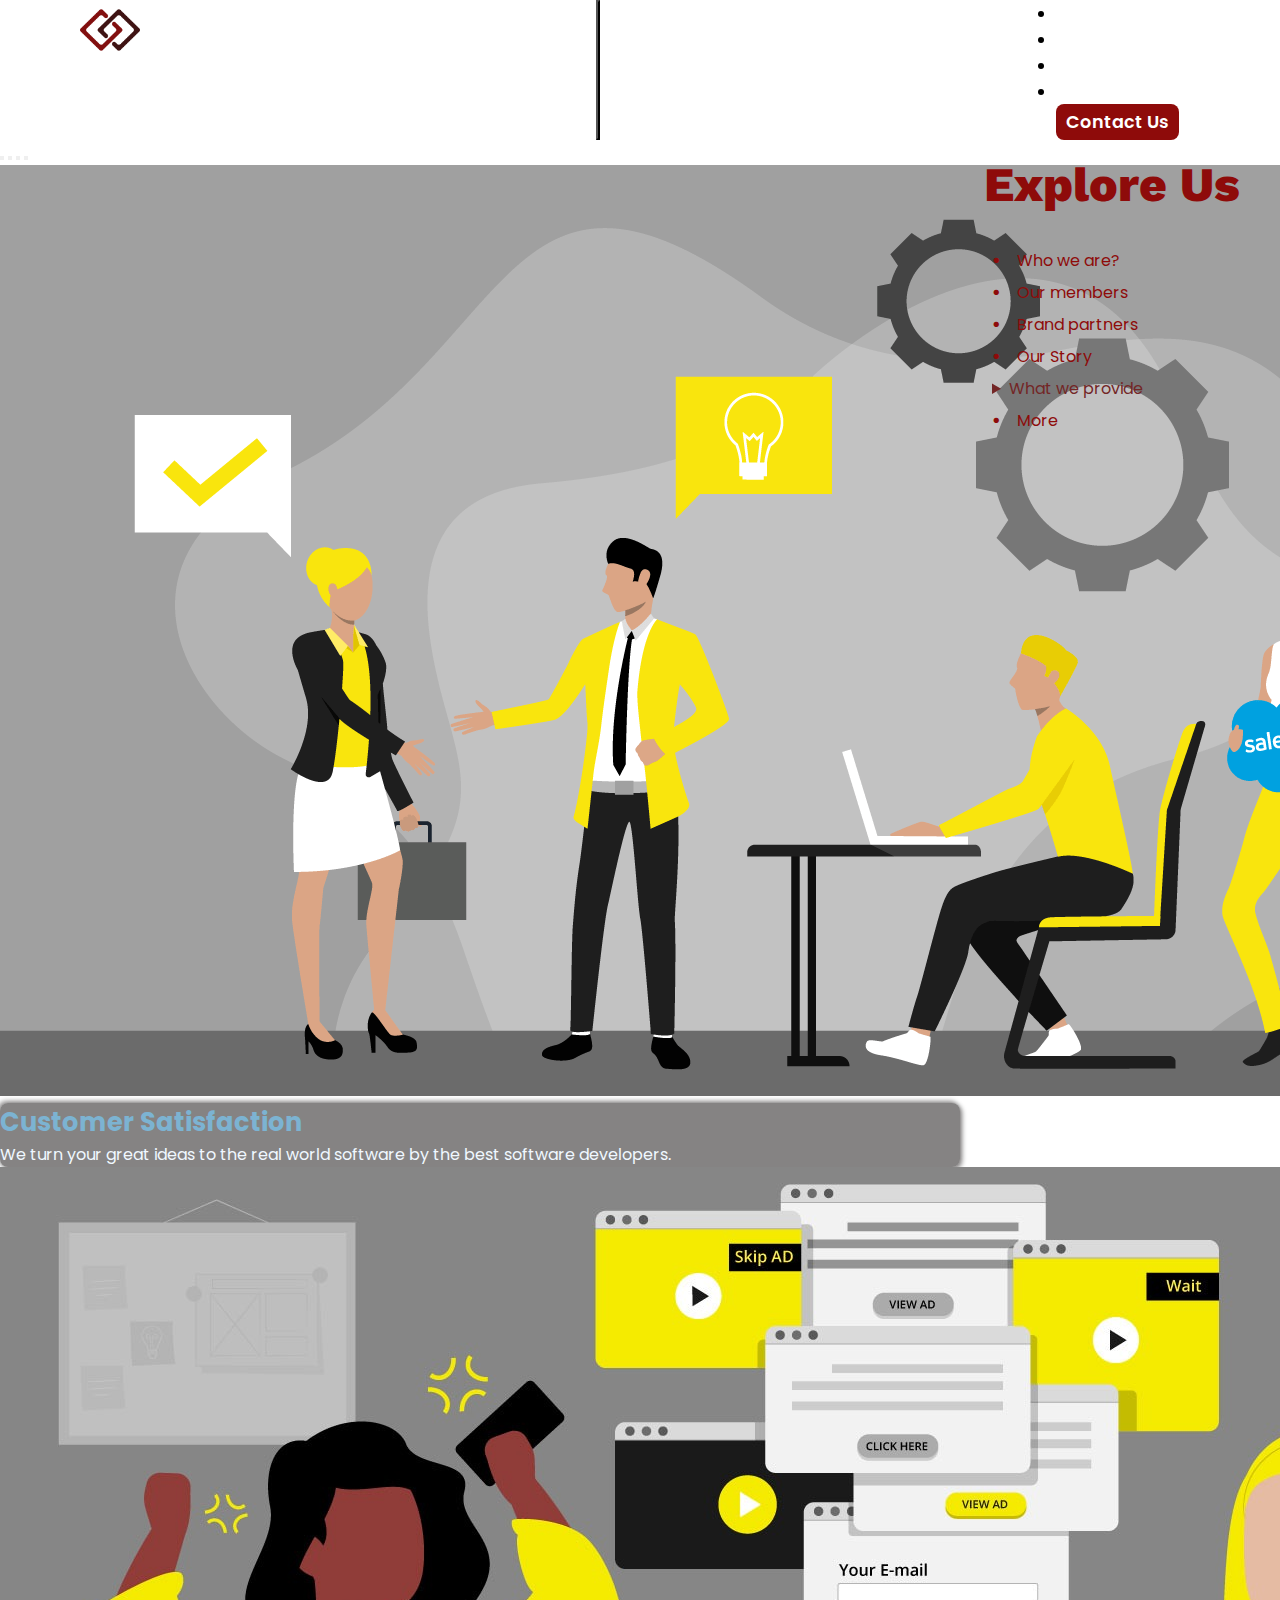
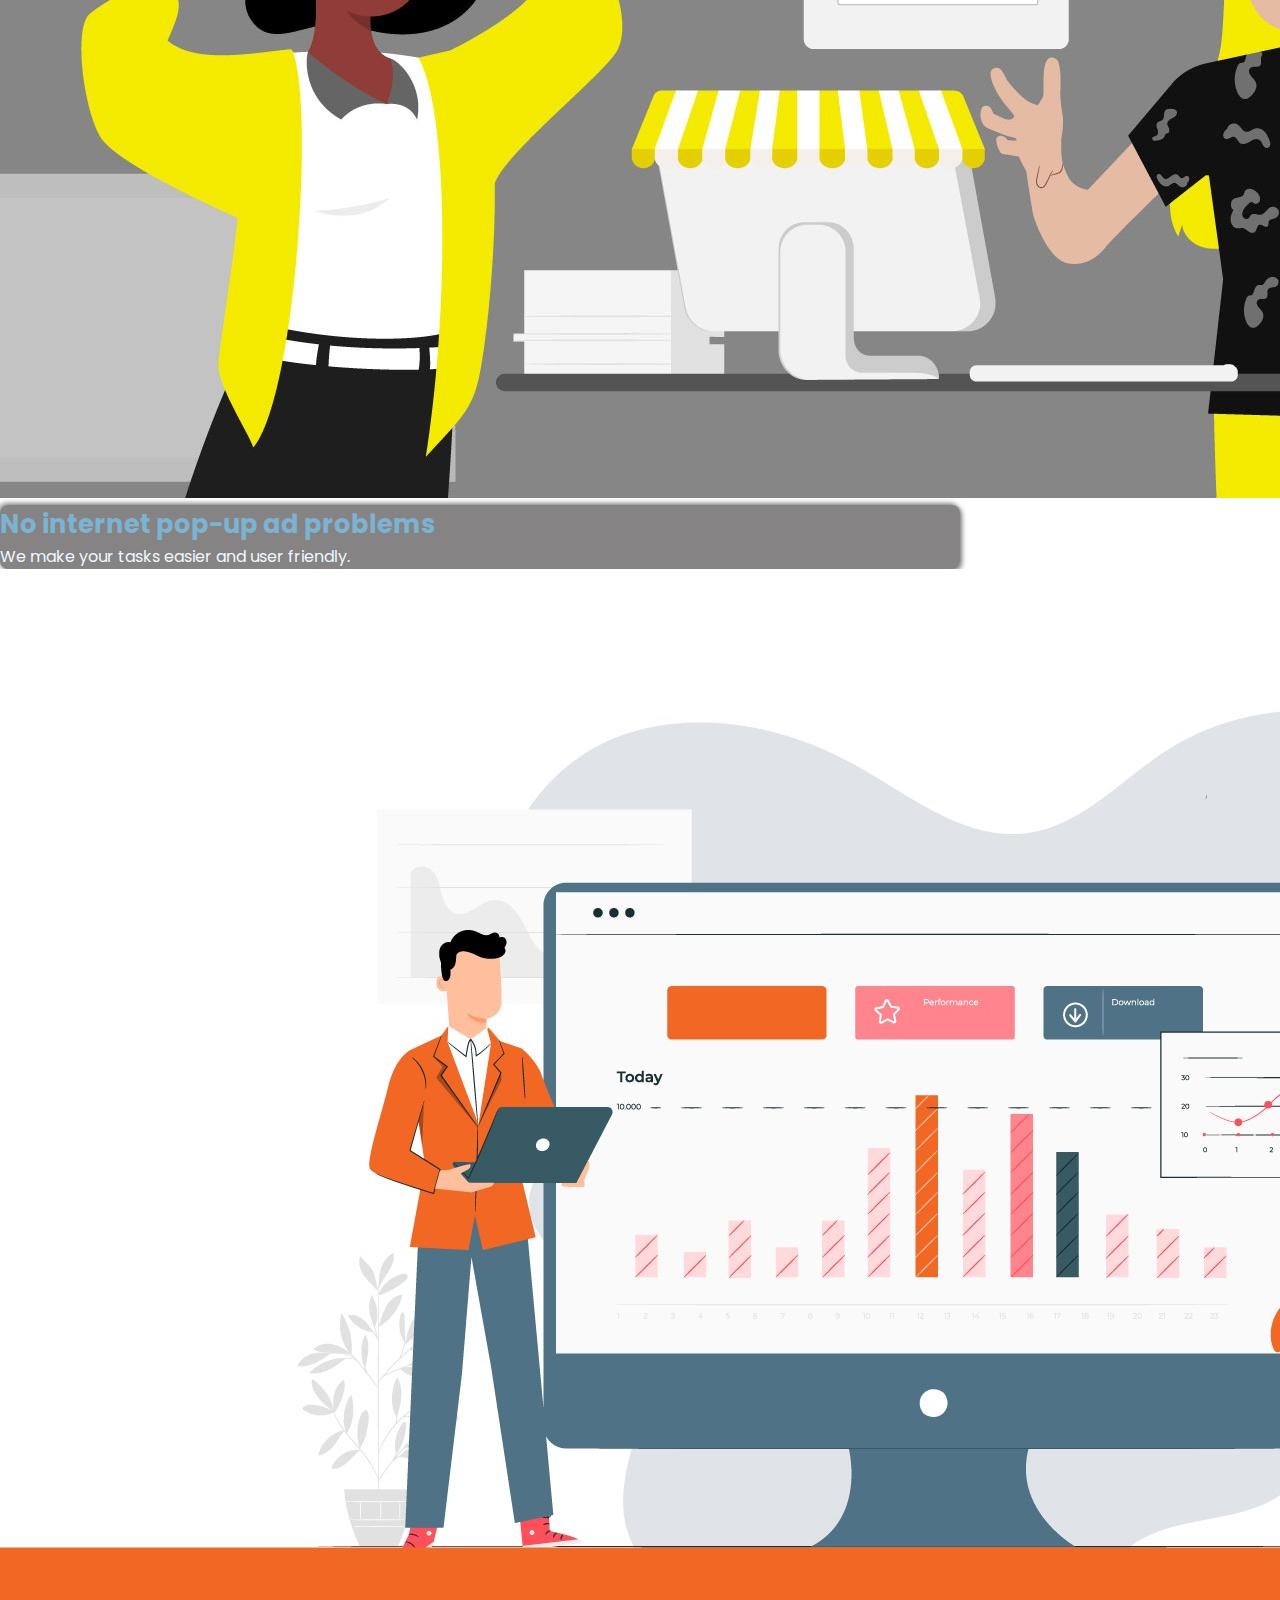
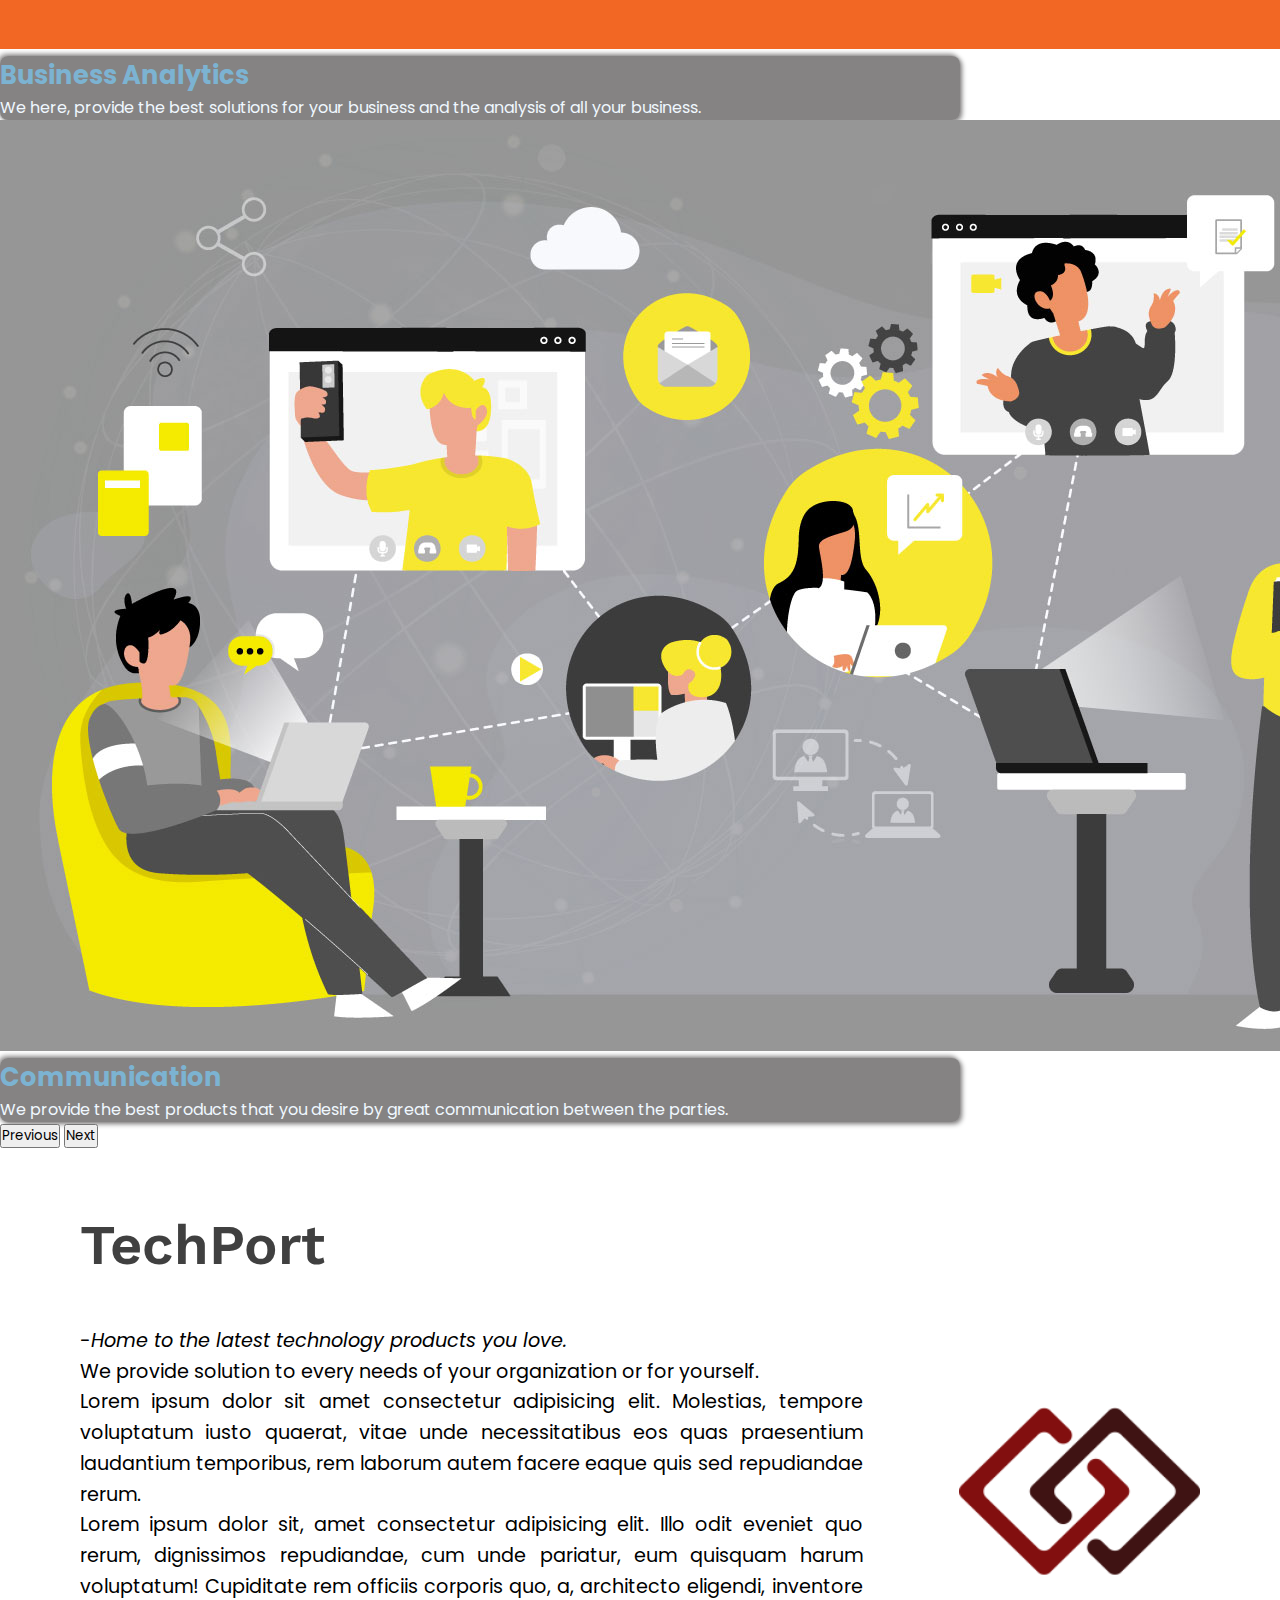
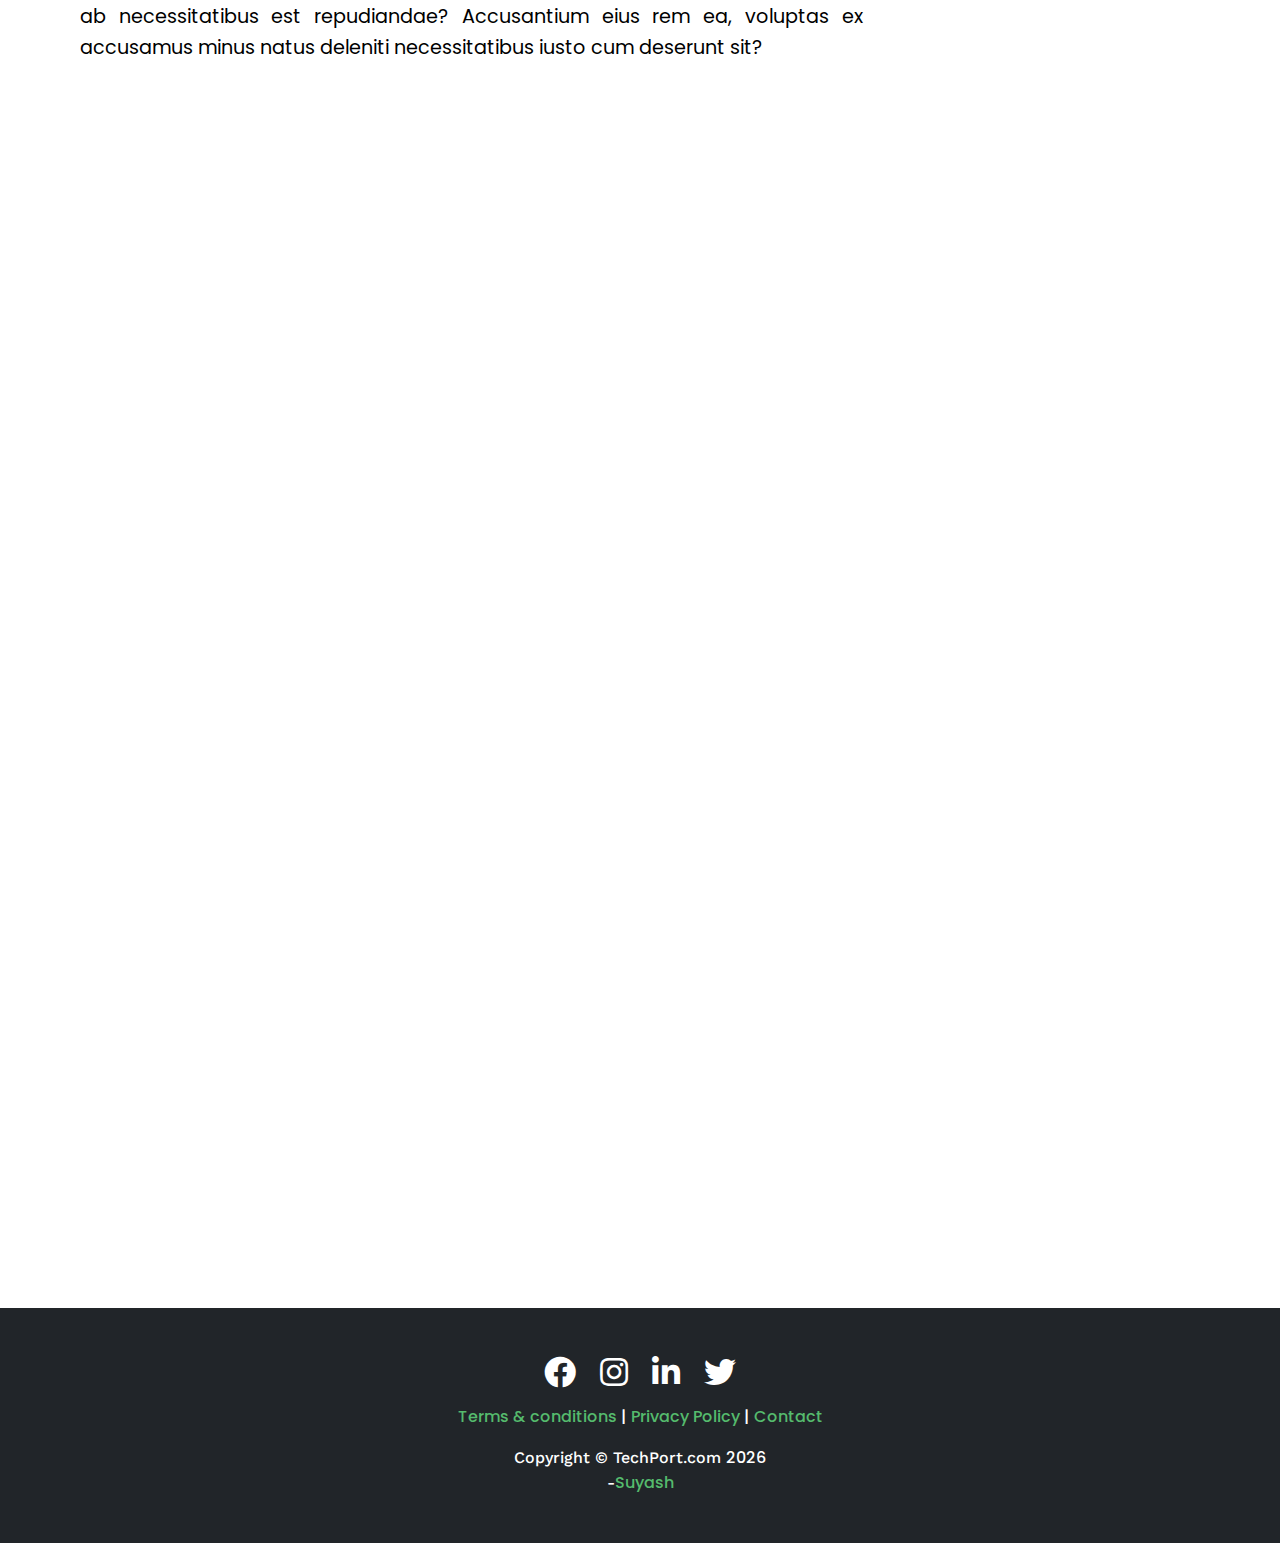
<file: index.html>
<!DOCTYPE html>
<html lang="en">
  <head>
    <meta charset="UTF-8" />
    <meta http-equiv="X-UA-Compatible" content="IE=edge" />
    <meta name="viewport" content="width=device-width, initial-scale=1.0" />
    <title>TechPort || Home</title>

    <!-- font awesome cdn  -->
    <link
      rel="stylesheet"
      href="https://cdnjs.cloudflare.com/ajax/libs/font-awesome/5.15.4/css/all.min.css"
      crossorigin="anonymous"
    />

    <!-- bootstrap cdn  -->
    <link
      href="https://cdn.jsdelivr.net/npm/bootstrap@5.0.0-beta3/dist/css/bootstrap.min.css"
      rel="stylesheet"
      integrity="sha384-eOJMYsd53ii+scO/bJGFsiCZc+5NDVN2yr8+0RDqr0Ql0h+rP48ckxlpbzKgwra6"
      crossorigin="anonymous"
    />

    <!-- custom css link  -->
    <link rel="stylesheet" href="assets/css/main.css" />
    <link rel="stylesheet" href="assets/css/index.css" />

    <!-- favicon  -->
    <link
      rel="shortcut icon"
      href="assets/images/logo.png"
      type="image/x-icon"
    />

    <!-- JavaScript from bootstrap -->
    <script
      src="https://cdn.jsdelivr.net/npm/bootstrap@5.0.0-beta3/dist/js/bootstrap.bundle.min.js"
      integrity="sha384-JEW9xMcG8R+pH31jmWH6WWP0WintQrMb4s7ZOdauHnUtxwoG2vI5DkLtS3qm9Ekf"
      crossorigin="anonymous"
    ></script>

    <script
      src="https://code.jquery.com/jquery-3.3.1.slim.min.js"
      integrity="sha384-q8i/X+965DzO0rT7abK41JStQIAqVgRVzpbzo5smXKp4YfRvH+8abtTE1Pi6jizo"
      crossorigin="anonymous"
    ></script>

    <script
      src="https://stackpath.bootstrapcdn.com/bootstrap/4.3.1/js/bootstrap.min.js"
      integrity="sha384-JjSmVgyd0p3pXB1rRibZUAYoIIy6OrQ6VrjIEaFf/nJGzIxFDsf4x0xIM+B07jRM"
      crossorigin="anonymous"
    ></script>
  </head>

  <body>
    <!-- header section of page -->
    <header>
      <!-- navigation section -->
      <nav class="navbar navbar-expand-lg bg-dark">
        <div class="container-fluid">
          <!-- navigation links  -->
          <a class="navbar-brand" href="index.html">
            <img src="assets/images/logo.png" alt="logo" />
          </a>
          <button
            class="navbar-toggler"
            type="button"
            data-bs-toggle="collapse"
            data-bs-target="#navbarToggler"
            aria-controls="navbarToggler"
            aria-expanded="false"
            aria-label="Toggle navigation"
          >
            <span class="navbar-toggler-icon"></span>
          </button>
          <div class="collapse navbar-collapse" id="navbarToggler">
            <ul class="navbar-nav me-auto mb-2 mb-lg-0">
              <li class="nav-item">
                <a class="nav-link active" aria-current="page" href="index.html"
                  >Home</a
                >
              </li>
              <li class="nav-item">
                <a
                  class="nav-link"
                  aria-current="page"
                  href="assets/pages/about.html"
                  >About Us</a
                >
              </li>
              <li class="nav-item">
                <a
                  class="nav-link"
                  aria-current="page"
                  href="assets/pages/services.html"
                  >Services</a
                >
              </li>
              <li class="nav-item">
                <a
                  class="nav-link disabled"
                  href="#"
                  tabindex="-1"
                  aria-disabled="true"
                  >Coming Soon</a
                >
              </li>
            </ul>
            <button
              class="contact"
              type="button"
              onclick="window.location.href='assets/pages/contact.html'"
            >
              Contact Us
            </button>
          </div>
        </div>
      </nav>
      <!-- end of navigation bar -->
    </header>
    <!-- end of header section -->

    <!-- main starts -->
    <main>
      <!-- section containing carousel and aside links -->
      <div class="wrapper">
        <!-- carousel section -->
        <section id="carousel" class="carousel slide" data-bs-ride="carousel">
          <div class="carousel-indicators">
            <button
              type="button"
              data-bs-target="#carousel"
              data-bs-slide-to="0"
              class="active"
              aria-current="true"
              aria-label="Slide 1"
            ></button>
            <button
              type="button"
              data-bs-target="#carousel"
              data-bs-slide-to="1"
              aria-label="Slide 2"
            ></button>
            <button
              type="button"
              data-bs-target="#carousel"
              data-bs-slide-to="2"
              aria-label="Slide 3"
            ></button>
            <button
              type="button"
              data-bs-target="#carousel"
              data-bs-slide-to="3"
              aria-label="Slide 4"
            ></button>
          </div>

          <div class="carousel-inner">
            <div class="carousel-item active">
              <img
                src="assets/images/carousel/carousel1.png"
                class="d-block w-100"
                alt="first image"
              />
              <div class="carousel-caption d-none d-md-block">
                <h5>Customer Satisfaction</h5>
                <p>
                  We turn your great ideas to the real world software by the
                  best software developers.
                </p>
              </div>
            </div>
            <div class="carousel-item">
              <img
                src="assets/images/carousel/carousel2.jpg"
                class="d-block w-100"
                alt="second image"
              />
              <div class="carousel-caption d-none d-md-block">
                <h5>No internet pop-up ad problems</h5>
                <p>
                  We make your tasks easier and user friendly.
                </p>
              </div>
            </div>
            <div class="carousel-item">
              <img
                src="assets/images/carousel/carousel3.jpg"
                class="d-block w-100"
                alt="third image"
              />
              <div class="carousel-caption d-none d-md-block">
                <h5>Business Analytics</h5>
                <p>
                  We here, provide the best solutions for your business and the
                  analysis of all your business.
                </p>
              </div>
            </div>
            <div class="carousel-item">
              <img
                src="assets/images/carousel/carousel4.jpg"
                class="d-block w-100"
                alt="fourth image"
              />
              <div class="carousel-caption d-none d-md-block">
                <h5>Communication</h5>
                <p>
                  We provide the best products that you desire by great
                  communication between the parties.
                </p>
              </div>
            </div>
          </div>
          <button
            class="carousel-control-prev"
            type="button"
            data-bs-target="#carousel"
            data-bs-slide="prev"
          >
            <span class="carousel-control-prev-icon" aria-hidden="true"></span>
            <span class="visually-hidden">Previous</span>
          </button>
          <button
            class="carousel-control-next"
            type="button"
            data-bs-target="#carousel"
            data-bs-slide="next"
          >
            <span class="carousel-control-next-icon" aria-hidden="true"></span>
            <span class="visually-hidden">Next</span>
          </button>
        </section>
        <!-- end of carousel -->

        <!-- aside where explore links are displayed (only on big screen) -->
        <aside class="explore">
          <h2>Explore Us</h2>
          <ul>
            <li><a href="#who">Who we are?</a></li>
            <li><a href="#member">Our members</a></li>
            <li><a href="#partners">Brand partners</a></li>
            <li><a href="assets/pages/about.html">Our Story</a></li>
            <details>
              <summary>What we provide</summary>
              <ul>
                <li>
                  <a href="assets/pages/services.html#webDevelopment"
                    >Web Development</a
                  >
                </li>
                <li>
                  <a href="assets/pages/services.html#businessAnalytics"
                    >Business Analytics</a
                  >
                </li>
                <li>
                  <a href="assets/pages/services.html#softwareDevelopment"
                    >Software Development</a
                  >
                </li>
                <li>
                  <a href="assets/pages/services.html#gameDevelopment"
                    >Game Development</a
                  >
                </li>
                <li>
                  <a href="assets/pages/services.html#webDesign">Web Design</a>
                </li>
                <li><a href="assets/pages/services.html#seo">SEO</a></li>
                <li><a href="assets/pages/services.html">More</a></li>
              </ul>
            </details>
            <li><a href="#footer">More</a></li>
          </ul>
        </aside>
        <!-- end of aside  -->
      </div>
      <!-- end of wrapper div -->

      <!-- intro section -->
      <section class="intro">
        <h2>TechPort</h2>
        <!-- container for paragraph and image to make it flexbox -->
        <div class="intro-container">
          <div class="intro-paragraph">
            <p>
              -<em>Home to the latest technology products you love. </em>
            </p>
            <p>
              We provide solution to every needs of your organization or for
              yourself.
            </p>
            <p>
              Lorem ipsum dolor sit amet consectetur adipisicing elit.
              Molestias, tempore voluptatum iusto quaerat, vitae unde
              necessitatibus eos quas praesentium laudantium temporibus, rem
              laborum autem facere eaque quis sed repudiandae rerum.
            </p>
            <p>
              Lorem ipsum dolor sit, amet consectetur adipisicing elit. Illo
              odit eveniet quo rerum, dignissimos repudiandae, cum unde
              pariatur, eum quisquam harum voluptatum! Cupiditate rem officiis
              corporis quo, a, architecto eligendi, inventore ab necessitatibus
              est repudiandae? Accusantium eius rem ea, voluptas ex accusamus
              minus natus deleniti necessitatibus iusto cum deserunt sit?
            </p>
          </div>
          <div class="intro-image">
            <img src="assets/images/logo.png" alt="logo" />
          </div>
        </div>
      </section>
      <!-- end of intro section -->

      <!-- about us section 'who are we' -->
      <section id="who" class="about reveal fade-right">
        <h1>Who are we?</h1>
        <div class="about-text-container">
          <!-- texts on the left  -->
          <div class="about-paragraph">
            <p>
              TechPort is a fast-growing business site with deep financial,
              media, tech, and other industry verticals. The flagship vertical
              launched on May 1, 2021, led by TechGo founders Summer Merriman
              and Kevin Ryan and former top-ranked Data analyst Henry Maguire.
            </p>
            <p>
              We are a group of technological people who are there for building
              your dream project or ideas into the software of your choice so
              that you can achieve your dreams.
            </p>
            <p>
              We help you relax and focus on your dreams while the other tasks
              are handled by us.
            </p>
          </div>
          <!-- image on the right  -->
          <div class="about-image">
            <img src="assets/images/code.png" alt="coding" />
          </div>
        </div>
      </section>
      <!-- end of 'who are we' section -->

      <!-- section for team member cards  -->
      <section id="member" class="team-members reveal fade-left">
        <h2>Our Team Members</h2>
        <!-- first team member  -->
        <div class="wrapper-card">
          <div class="card">
            <img src="assets/images/avatars/img_avatar.png" alt="Avatar" />
            <div class="card-container">
              <h4><b>Hashel Belush</b></h4>
              <p>FrontEnd Developer</p>
            </div>
          </div>
          <!-- second team member  -->
          <div class="card">
            <img src="assets/images/avatars/img_avatar2.png" alt="Avatar2" />
            <div class="card-container">
              <h4><b>Rima Doe</b></h4>
              <p>BackEnd Developer</p>
            </div>
          </div>
          <!-- third team member  -->
          <div class="card">
            <img src="assets/images/avatars/img_avatar.png" alt="Avatar" />
            <div class="card-container">
              <h4><b>John Doe</b></h4>
              <p>Business Analyst</p>
            </div>
          </div>
          <!-- fourth team member  -->
          <div class="card">
            <img src="assets/images/avatars/img_avatar2.png" alt="Avatar2" />
            <div class="card-container">
              <h4><b>Samita Sirath</b></h4>
              <p>Project Manager</p>
            </div>
          </div>
        </div>
      </section>
      <!-- end of team section  -->

      <!-- partner brands section  -->
      <section id="partners" class="partners reveal fade-bottom">
        <h2>Our Partners</h2>
        <div class="partners-image-container">
          <img src="assets/images/partners/TechCrunch.png" alt="tc-logo" />
          <img src="assets/images/partners/tnw.png" alt="tc-logo" />
          <img src="assets/images/partners/bizinsider.png" alt="tc-logo" />
          <img src="assets/images/partners/mashable.png" alt="tc-logo" />
        </div>
      </section>
      <!-- end of partner brands section  -->
    </main>
    <!-- end of main  -->

    <!-- footer section  -->
    <footer id="footer">
      <div class="social-container">
        <a href="#"><i class="fab fa-facebook fa-2x"></i></a>
        <a href="#"><i class="fab fa-instagram fa-2x"></i></a>
        <a href="#"><i class="fab fa-linkedin-in fa-2x"></i></a>
        <a href="#"><i class="fab fa-twitter fa-2x"></i></a>
      </div>
      <div class="terms">
        <a href="#">Terms & conditions</a> | <a href="#">Privacy Policy</a> |
        <a href="assets/pages/contact.html">Contact</a>
      </div>
      Copyright &copy; TechPort.com <span id="date"></span><br />
      -<a href="https://github.com/sthsuyash">Suyash</a>
    </footer>
    <!-- end of footer  -->

    <!-- custom external js script -->
    <script src="main.js"></script>
  </body>
</html>
</file>
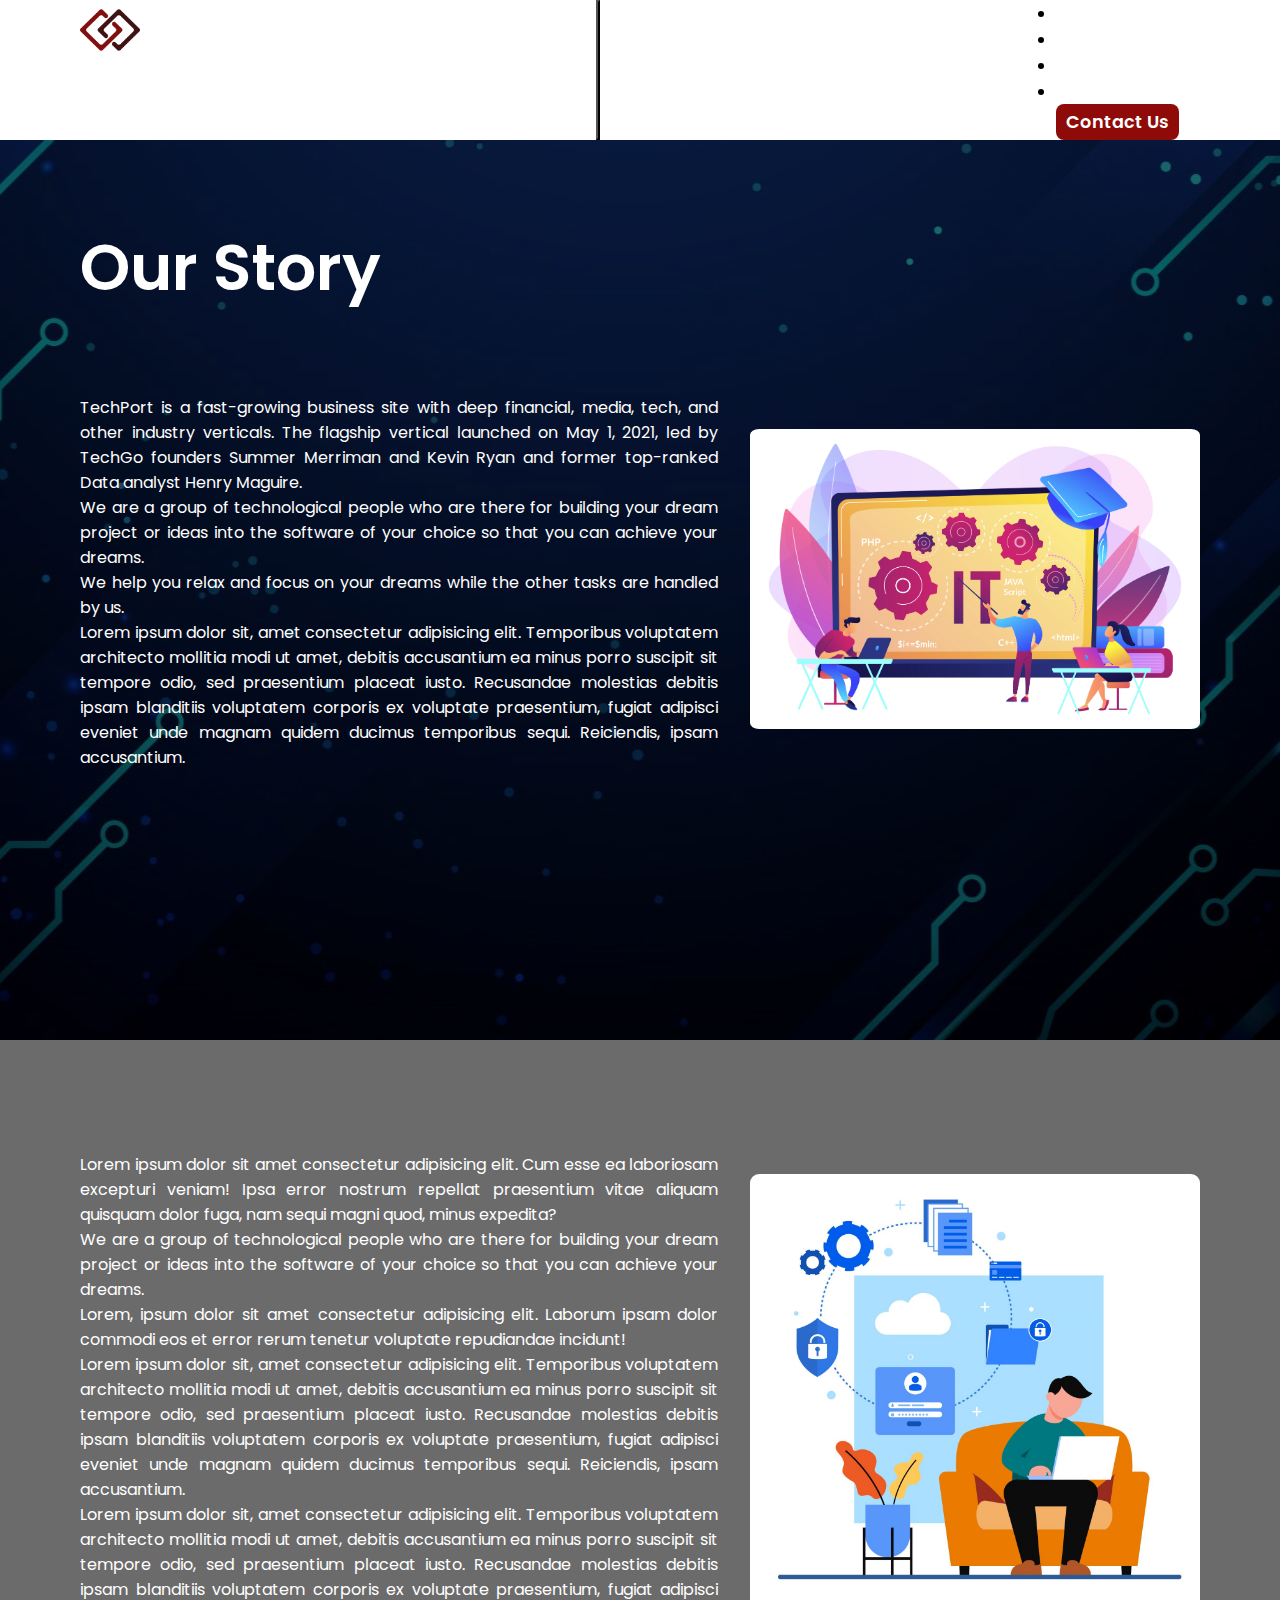
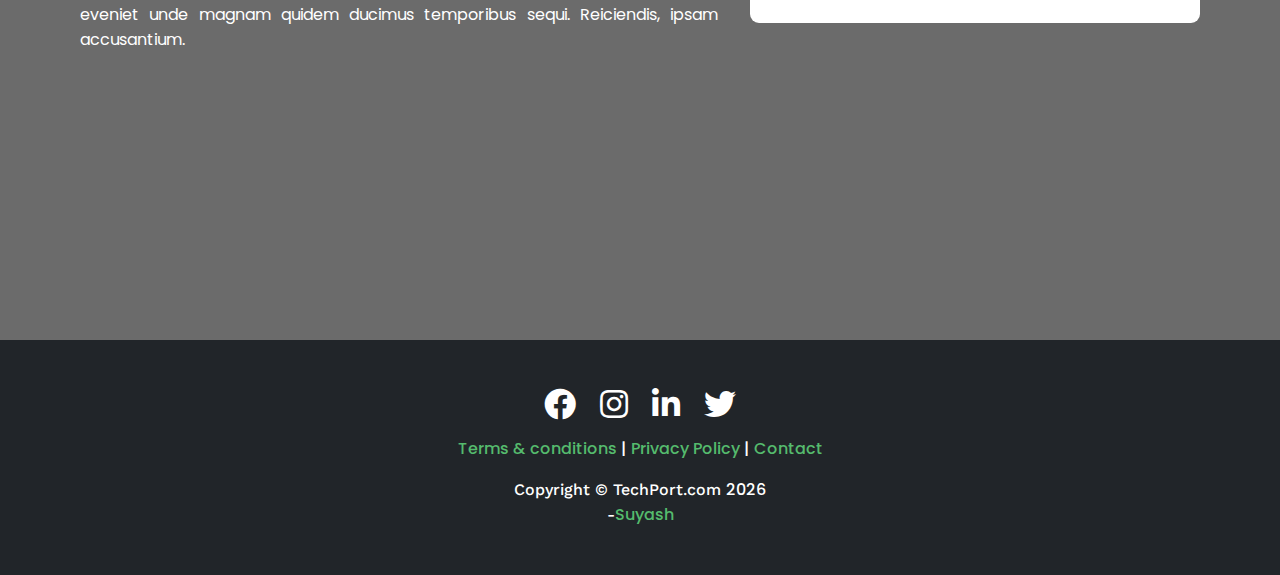
<file: assets/pages/about.html>
<!DOCTYPE html>
<html lang="en">
  <head>
    <meta charset="UTF-8" />
    <meta http-equiv="X-UA-Compatible" content="IE=edge" />
    <meta name="viewport" content="width=device-width, initial-scale=1.0" />
    <title>TechPort || About Us</title>

    <!-- font awesome cdn  -->
    <link
      rel="stylesheet"
      href="https://cdnjs.cloudflare.com/ajax/libs/font-awesome/5.15.4/css/all.min.css"
      crossorigin="anonymous"
    />

    <!-- bootstrap cdn  -->
    <link
      href="https://cdn.jsdelivr.net/npm/bootstrap@5.0.0-beta3/dist/css/bootstrap.min.css"
      rel="stylesheet"
      integrity="sha384-eOJMYsd53ii+scO/bJGFsiCZc+5NDVN2yr8+0RDqr0Ql0h+rP48ckxlpbzKgwra6"
      crossorigin="anonymous"
    />

    <!-- custom css link  -->
    <link rel="stylesheet" href="../css/main.css" />
    <link rel="stylesheet" href="../css/about.css" />

    <!-- favicon  -->
    <link rel="shortcut icon" href="../images/logo.png" type="image/x-icon" />

    <!-- JavaScript from bootstrap -->
    <script
      src="https://cdn.jsdelivr.net/npm/bootstrap@5.0.0-beta3/dist/js/bootstrap.bundle.min.js"
      integrity="sha384-JEW9xMcG8R+pH31jmWH6WWP0WintQrMb4s7ZOdauHnUtxwoG2vI5DkLtS3qm9Ekf"
      crossorigin="anonymous"
    ></script>

    <script
      src="https://code.jquery.com/jquery-3.3.1.slim.min.js"
      integrity="sha384-q8i/X+965DzO0rT7abK41JStQIAqVgRVzpbzo5smXKp4YfRvH+8abtTE1Pi6jizo"
      crossorigin="anonymous"
    ></script>

    <script
      src="https://stackpath.bootstrapcdn.com/bootstrap/4.3.1/js/bootstrap.min.js"
      integrity="sha384-JjSmVgyd0p3pXB1rRibZUAYoIIy6OrQ6VrjIEaFf/nJGzIxFDsf4x0xIM+B07jRM"
      crossorigin="anonymous"
    ></script>
  </head>

  <body>
    <!-- header section of page -->
    <header>
      <!-- navigation section -->
      <nav class="navbar navbar-expand-lg bg-dark">
        <div class="container-fluid">
          <!-- navigation links  -->
          <a class="navbar-brand" href="../../index.html">
            <img src="../images/logo.png" alt="logo" />
          </a>
          <button
            class="navbar-toggler"
            type="button"
            data-bs-toggle="collapse"
            data-bs-target="#navbarToggler"
            aria-controls="navbarToggler"
            aria-expanded="false"
            aria-label="Toggle navigation"
          >
            <span class="navbar-toggler-icon"></span>
          </button>
          <div class="collapse navbar-collapse" id="navbarToggler">
            <ul class="navbar-nav me-auto mb-2 mb-lg-0">
              <li class="nav-item">
                <a
                  class="nav-link active"
                  aria-current="page"
                  href="../../index.html"
                  >Home</a
                >
              </li>
              <li class="nav-item">
                <a class="nav-link" aria-current="page" href="about.html"
                  >About Us</a
                >
              </li>
              <li class="nav-item">
                <a class="nav-link" aria-current="page" href="services.html"
                  >Services</a
                >
              </li>
              <li class="nav-item">
                <a
                  class="nav-link disabled"
                  href="#"
                  tabindex="-1"
                  aria-disabled="true"
                  >Coming Soon</a
                >
              </li>
            </ul>
            <button
              class="contact"
              type="button"
              onclick="window.location.href='contact.html'"
            >
              Contact Us
            </button>
          </div>
        </div>
      </nav>
      <!-- end of navigation bar -->
    </header>
    <!-- end of header section -->

    <!-- main starts -->
    <main>
      <section class="top">
        <div class="all-contain">
          <h1>Our Story</h1>
          <div class="container-div">
            <div class="text-container">
              <p>
                TechPort is a fast-growing business site with deep financial,
                media, tech, and other industry verticals. The flagship vertical
                launched on May 1, 2021, led by TechGo founders Summer Merriman
                and Kevin Ryan and former top-ranked Data analyst Henry Maguire.
              </p>
              <p>
                We are a group of technological people who are there for
                building your dream project or ideas into the software of your
                choice so that you can achieve your dreams.
              </p>
              <p>
                We help you relax and focus on your dreams while the other tasks
                are handled by us.
              </p>
              <p>
                Lorem ipsum dolor sit, amet consectetur adipisicing elit.
                Temporibus voluptatem architecto mollitia modi ut amet, debitis
                accusantium ea minus porro suscipit sit tempore odio, sed
                praesentium placeat iusto. Recusandae molestias debitis ipsam
                blanditiis voluptatem corporis ex voluptate praesentium, fugiat
                adipisci eveniet unde magnam quidem ducimus temporibus sequi.
                Reiciendis, ipsam accusantium.
              </p>
            </div>
            <div class="image-container">
              <img src="../images/about/techStack.jpg" alt="techStack" />
            </div>
          </div>
        </div>
      </section>
      <section class="end">
        <div class="all-contain">
          <div class="container-div">
            <div class="text-container">
              <p>
                Lorem ipsum dolor sit amet consectetur adipisicing elit. Cum
                esse ea laboriosam excepturi veniam! Ipsa error nostrum repellat
                praesentium vitae aliquam quisquam dolor fuga, nam sequi magni
                quod, minus expedita?
              </p>
              <p>
                We are a group of technological people who are there for
                building your dream project or ideas into the software of your
                choice so that you can achieve your dreams.
              </p>
              <p>
                Lorem, ipsum dolor sit amet consectetur adipisicing elit.
                Laborum ipsam dolor commodi eos et error rerum tenetur voluptate
                repudiandae incidunt!
              </p>
              <p>
                Lorem ipsum dolor sit, amet consectetur adipisicing elit.
                Temporibus voluptatem architecto mollitia modi ut amet, debitis
                accusantium ea minus porro suscipit sit tempore odio, sed
                praesentium placeat iusto. Recusandae molestias debitis ipsam
                blanditiis voluptatem corporis ex voluptate praesentium, fugiat
                adipisci eveniet unde magnam quidem ducimus temporibus sequi.
                Reiciendis, ipsam accusantium.
              </p>
              <p>
                Lorem ipsum dolor sit, amet consectetur adipisicing elit.
                Temporibus voluptatem architecto mollitia modi ut amet, debitis
                accusantium ea minus porro suscipit sit tempore odio, sed
                praesentium placeat iusto. Recusandae molestias debitis ipsam
                blanditiis voluptatem corporis ex voluptate praesentium, fugiat
                adipisci eveniet unde magnam quidem ducimus temporibus sequi.
                Reiciendis, ipsam accusantium.
              </p>
            </div>
            <div class="image-container">
              <img src="../images/about/Data_security.jpg" alt="Data Security" />
            </div>
          </div>
        </div>
      </section>
    </main>
    <!-- main ends -->

    <!-- footer starts -->
    <footer>
      <div class="social-container">
        <a href="#"><i class="fab fa-facebook fa-2x"></i></a>
        <a href="#"><i class="fab fa-instagram fa-2x"></i></a>
        <a href="#"><i class="fab fa-linkedin-in fa-2x"></i></a>
        <a href="#"><i class="fab fa-twitter fa-2x"></i></a>
      </div>
      <div class="terms">
        <a href="#">Terms & conditions</a> | <a href="#">Privacy Policy</a> |
        <a href="contact.html">Contact</a>
      </div>
      Copyright &copy; TechPort.com <span id="date"></span><br />
      -<a href="https://github.com/sthsuyash">Suyash</a>
    </footer>
    <!-- footer ends -->

    <!-- custom external js script -->
    <script src="../../main.js"></script>
  </body>
</html>
</file>
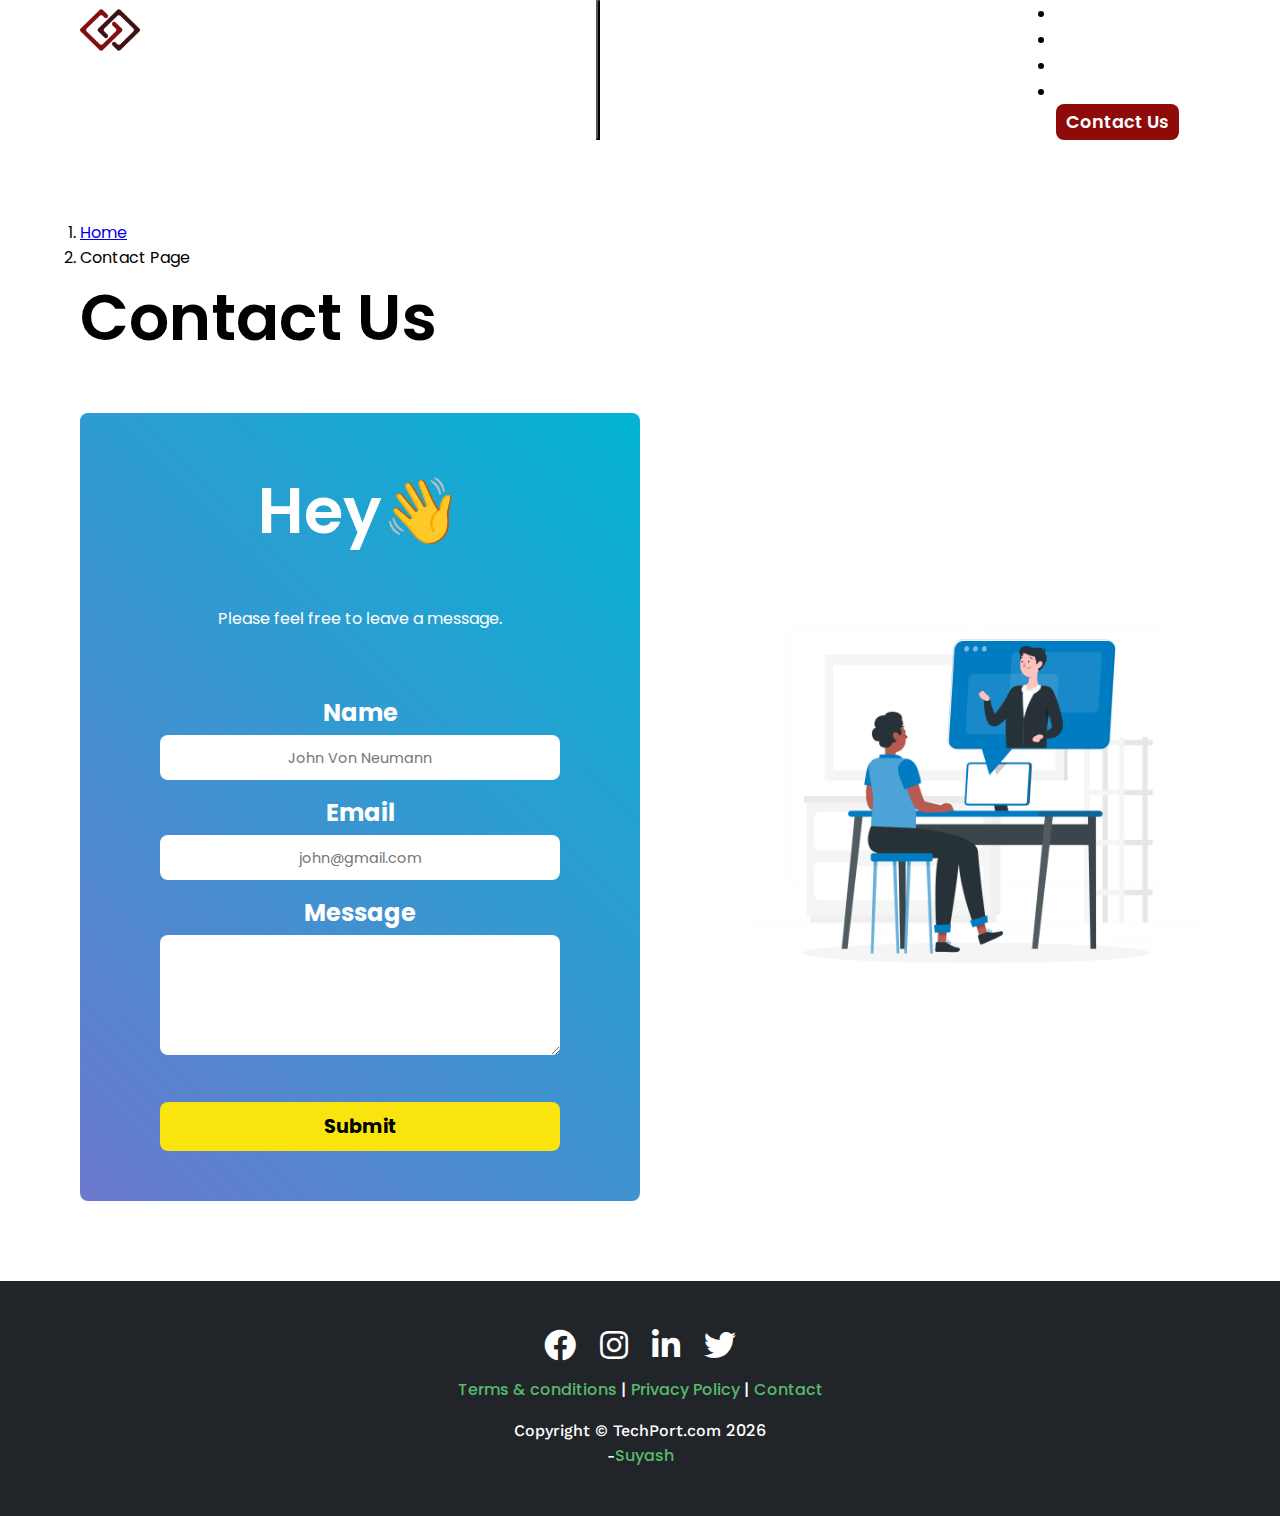
<file: assets/pages/contact.html>
<!DOCTYPE html>
<html lang="en">
  <head>
    <meta charset="UTF-8" />
    <meta http-equiv="X-UA-Compatible" content="IE=edge" />
    <meta name="viewport" content="width=device-width, initial-scale=1.0" />
    <title>TechPort || Contact</title>

    <!-- font awesome cdn  -->
    <link
      rel="stylesheet"
      href="https://cdnjs.cloudflare.com/ajax/libs/font-awesome/5.15.4/css/all.min.css"
      crossorigin="anonymous"
    />

    <!-- bootstrap cdn  -->
    <link
      href="https://cdn.jsdelivr.net/npm/bootstrap@5.0.0-beta3/dist/css/bootstrap.min.css"
      rel="stylesheet"
      integrity="sha384-eOJMYsd53ii+scO/bJGFsiCZc+5NDVN2yr8+0RDqr0Ql0h+rP48ckxlpbzKgwra6"
      crossorigin="anonymous"
    />

    <!-- custom css link  -->
    <link rel="stylesheet" href="../css/main.css" />
    <link rel="stylesheet" href="../css/contact.css" />

    <!-- favicon -->
    <link rel="shortcut icon" href="../images/logo.png" type="image/x-icon" />

    <!-- JavaScript from bootstrap -->
    <script
      src="https://cdn.jsdelivr.net/npm/bootstrap@5.0.0-beta3/dist/js/bootstrap.bundle.min.js"
      integrity="sha384-JEW9xMcG8R+pH31jmWH6WWP0WintQrMb4s7ZOdauHnUtxwoG2vI5DkLtS3qm9Ekf"
      crossorigin="anonymous"
    ></script>

    <script
      src="https://code.jquery.com/jquery-3.3.1.slim.min.js"
      integrity="sha384-q8i/X+965DzO0rT7abK41JStQIAqVgRVzpbzo5smXKp4YfRvH+8abtTE1Pi6jizo"
      crossorigin="anonymous"
    ></script>

    <script
      src="https://stackpath.bootstrapcdn.com/bootstrap/4.3.1/js/bootstrap.min.js"
      integrity="sha384-JjSmVgyd0p3pXB1rRibZUAYoIIy6OrQ6VrjIEaFf/nJGzIxFDsf4x0xIM+B07jRM"
      crossorigin="anonymous"
    ></script>
  </head>

  <body>
    <header>
      <nav class="navbar navbar-expand-lg bg-dark">
        <div class="container-fluid">
          <!-- navigation links  -->
          <a class="navbar-brand" href="../../index.html">
            <img src="../images/logo.png" alt="logo" />
          </a>
          <button
            class="navbar-toggler"
            type="button"
            data-bs-toggle="collapse"
            data-bs-target="#navbarToggler"
            aria-controls="navbarToggler"
            aria-expanded="false"
            aria-label="Toggle navigation"
          >
            <span class="navbar-toggler-icon"></span>
          </button>
          <div class="collapse navbar-collapse" id="navbarToggler">
            <ul class="navbar-nav me-auto mb-2 mb-lg-0">
              <li class="nav-item">
                <a
                  class="nav-link active"
                  aria-current="page"
                  href="../../index.html"
                  >Home</a
                >
              </li>
              <li class="nav-item">
                <a class="nav-link" aria-current="page" href="about.html"
                  >About Us</a
                >
              </li>
              <li class="nav-item">
                <a class="nav-link" aria-current="page" href="services.html"
                  >Services</a
                >
              </li>
              <li class="nav-item">
                <a
                  class="nav-link disabled"
                  href="#"
                  tabindex="-1"
                  aria-disabled="true"
                  >Coming Soon</a
                >
              </li>
            </ul>
            <button
              class="contact"
              type="button"
              onclick="window.location.href='contact.html'"
            >
              Contact Us
            </button>
          </div>
        </div>
      </nav>
    </header>

    <main>
      <!-- breadcrumb  -->
      <section
        class="bread"
        style="--bs-breadcrumb-divider: '/';"
        aria-label="breadcrumb"
      >
        <ol class="breadcrumb">
          <li class="breadcrumb-item">
            <a href="../../index.html">Home</a>
          </li>
          <li class="breadcrumb-item active" aria-current="page">
            Contact Page
          </li>
        </ol>
      </section>
      <!-- breadcrumb ends -->
      <h1>Contact Us</h1>
      <section class="container">
        <form id="form">
          <!--  action="/" method="post"-->
          <h1>Hey👋</h1>
          <p>Please feel free to leave a message.</p>
          <div class="input-container">
            <!-- name part -->
            <label for="name">
              Name
              <input
                type="name"
                name="name"
                id="name"
                placeholder="John Von Neumann"
              />
            </label>

            <!-- email part -->
            <label for="email">
              Email
              <input
                type="email"
                name="email"
                id="email"
                placeholder="john@gmail.com"
              />
            </label>

            <!-- message part -->
            <label for="message">
              Message
              <textarea
                name="message"
                id="message"
                cols="30"
                rows="4"
              ></textarea>
            </label>
          </div>
          <button type="submit">Submit</button>
        </form>
        <div class="image">
          <img src="../images/contact.png" alt="contact image" />
        </div>
      </section>
    </main>

    <footer>
      <div class="social-container">
        <a href="#"><i class="fab fa-facebook fa-2x"></i></a>
        <a href="#"><i class="fab fa-instagram fa-2x"></i></a>
        <a href="#"><i class="fab fa-linkedin-in fa-2x"></i></a>
        <a href="#"><i class="fab fa-twitter fa-2x"></i></a>
      </div>
      <div class="terms">
        <a href="#">Terms & conditions</a> | <a href="#">Privacy Policy</a> |
        <a href="contact.html">Contact</a>
      </div>
      Copyright &copy; TechPort.com <span id="date"></span><br />
      -<a href="https://github.com/sthsuyash">Suyash</a>
    </footer>
    <!-- footer ends -->

    <!-- custom external js script -->
    <script src="../../main.js"></script>
  </body>
</html>
</file>
<file: assets/css/main.css>
/**** google fonts ****/
@import url('https://fonts.googleapis.com/css2?family=Poppins:ital,wght@0,100;0,200;0,300;0,400;0,500;0,600;0,700;0,800;0,900;1,100;1,200;1,300;1,400;1,500;1,600;1,700;1,800&family=Work+Sans:ital,wght@0,300;0,400;0,500;1,300&display=swap');

/**** global root variables ****/
:root {
    --poppins: 'Poppins', sans-serif;
    --work-sans: 'Work Sans', sans-serif;
    --padd: 0 5rem;
}

/**** reset browser default settings ****/
* {
    margin: 0;
    padding: 0;
    box-sizing: border-box;
    font-family: var(--poppins);
}

/**** body section ****/
body {
    min-height: 100vh;
    display: flex;
    flex-direction: column;
}

/**** behaviour of html ****/
html {
    scroll-behavior: smooth;
}

/**** all h2 in section element ****/
section h2 {
    margin-bottom: 3rem;
}

/**** header section ****/
/**** navbar ****/
nav {
    padding: var(--padd);
}

/**** navbar logo ****/
.navbar-brand img {
    width: 60px;
}

.container-fluid {
    display: flex;
    flex-direction: row;
    justify-content: space-between;
    gap: 5rem;
}

.nav-item {
    padding: 0 10px;
}

/**** each navbar link ****/
.nav-item .nav-link {
    text-decoration: none;
    font-weight: 600;
    font-size: 1.1rem;
    color: #fff;
    transition: all 0.4s ease-in-out;
}

.nav-item .nav-link:hover {
    color: #8e0b0a;
    text-decoration: underline;
}

/**** disabled navbar link ****/
.nav-item .disabled {
    color: #ffffff3b;
}

/**** button to toggle navbar in smaller screen ****/
.navbar-toggler {
    background: url("../images/menu.png") no-repeat;
    background-position: center;
    background-size: 1.3rem;
}

/**** contact button ****/
.contact {
    padding: 5px 10px;
    font-family: inherit;
    font-weight: 600;
    font-size: 1.1rem;
    border: none;
    border-radius: 8px;
    background-color: #8e0b0a;
    transition: 0.7s ease;
    color: #fff;
}

.contact:hover {
    cursor: pointer;
    color: #8e0b0a;
    background-color: #f9e50d;
}

/**** footer section ****/
footer {
    background-color: #212529;
    font-family: var(--work-sans);
    font-weight: 500;
    text-align: center;
    padding: 3rem;
    color: #fff;
    margin-top: auto;
}

footer i,
.terms {
    margin-bottom: 1rem;
}

footer i {
    color: #fff;
    padding: 0 10px;
}

footer a {
    text-decoration: none;
    color: rgb(85, 187, 109);
}

footer i:hover,
footer a:hover {
    color: #f9e50d;
}

/**** responsive design ****/
@media only screen and (max-width:450px) {
    footer {
        padding: 3rem 1.5rem;
    }

    .fab {
        font-size: 25px;
    }

    footer .terms {
        font-size: small;
    }
}

@media only screen and (max-width:600px) {
    nav {
        padding: 0;
    }

    :root {
        --padd: 0 2.6rem;
    }

    .navbar-brand {
        padding-left: 10px;
    }
}

@media only screen and (max-width:990px) {
    #navbarToggler {
        margin-bottom: 1rem;
    }

    .container-fluid {
        gap: 0;
    }
}
</file>
<file: assets/css/index.css>
/**** main section ****/
/**** carousel and aside section wrapper ****/
.wrapper {
    display: flex;
    flex-direction: row;
}

/**** carousel section ****/
#carousel {
    width: 75%;
    padding: initial;
}

.carousel-caption {
    background-color: rgba(6, 3, 3, 0.49);
    border-radius: 8px;
    box-shadow: 2px 2px 5px rgba(6, 3, 3, 0.49), -2px -2px 5px rgba(6, 3, 3, 0.421);
    color: aliceblue;
}

.carousel-caption h5 {
    font-size: 1.6rem;
    font-weight: 700;
    color: #7cb3d2;
}

.carousel-caption p {
    color: aliceblue;
}

#carousel .carousel-inner .carousel-item img {
    height: 80%;
}

/**** aside section ****/
.explore {
    display: flex;
    flex-direction: column;
    gap: 1rem;
    padding: 1rem;
}

.explore h2 {
    padding-left: 0.5rem;
    color: #8e0b0a;
    font-size: 3rem;
    font-weight: 800;
    margin-bottom: 1rem;
    transition: 0.5s ease;
}

.explore h2:hover {
    text-shadow: 1px 1px 2px #8e0b0a, -1px -1px 2px #8d0c0b;
}

.explore ul {
    list-style-type: none;
    line-height: 2;
    padding-left: 1rem;
}

.explore ul li::before {
    content: "•";
    color: #8e0b0a;
    padding-right: 1rem;
    font-weight: 900;
    padding-left: 0;
}

.explore ul li a {
    text-decoration: none;
    color: #8e0b0a;
}

.explore ul li a:hover {
    color: #3f1313;
}

.explore ul summary {
    color: #732626;
}

/**** select all sections in html ****/
section {
    margin-bottom: 4rem;
    padding: var(--padd);
    text-align: justify;
}

/**** intro section ****/
.intro-container {
    display: flex;
    flex-direction: row;
    gap: 3rem;
}

.intro-paragraph {
    padding-right: 3rem;
}

.intro-image {
    align-self: center;
    width: 100%;
}

.intro-image img {
    width: 100%;
}

/**** about section ****/
/**** headings of about section ****/
.about h1,
h2 {
    font-size: 3.5rem;
    font-weight: 600;
    font-family: var(--work-sans);
    color: rgb(64, 64, 64);
    margin: 0;
    text-align: left;
    margin-bottom: 3rem;
}

.about-text-container {
    display: flex;
    flex-direction: row-reverse;
    justify-content: space-between;
    align-items: center;
    gap: 1rem;
}

.about-image {
    width: 70%;
}

.about-image img {
    width: 100%;
}

.about-paragraph,
.intro p {
    font-size: 1.2rem;
    font-weight: 400;
    line-height: 1.6;
}

/**** classes for animation ****/
.reveal {
    position: relative;
    opacity: 0;
}

.reveal.active {
    opacity: 1;
}

.active.fade-left {
    animation: fade-left 0.5s ease-in;
}

.active.fade-right {
    animation: fade-right 0.5s ease-in;
}

.active.fade-bottom {
    animation: fade-bottom 0.5s ease-in;
}

/**** helix animation implementation ****/
/* animation fade from left to right for about us part */
@keyframes fade-left {
    0% {
        transform: translateX(-100px);
        opacity: 0;
    }

    100% {
        transform: translateX(0);
        opacity: 1;
    }
}

/* animation fade from right to left for team members part */
@keyframes fade-right {
    0% {
        transform: translateX(100px);
        opacity: 0;
    }

    100% {
        transform: translateX(0);
        opacity: 1;
    }
}

/* animation fade from bottom for partners part */
@keyframes fade-bottom {
    0% {
        transform: translateY(50px);
        opacity: 0;
    }

    100% {
        transform: translateY(0);
        opacity: 1;
    }
}

/**** team section ****/
.wrapper-card {
    text-align: center;
    display: flex;
    flex-wrap: wrap;
    gap: 3rem;
    justify-content: space-between;
}

/**** cards ****/
.card {
    box-shadow: 0 4px 8px 0 rgba(0, 0, 0, 0.2);
    transition: 0.3s;
    border-radius: 8px;
    width: 20%;
}

/* Add rounded corners to the top left and the top right corner of the image */
.card img {
    border-radius: 5px 5px 0 0;
    width: 100%;
}

.card:hover {
    box-shadow: 0 8px 16px 0 rgba(0, 0, 0, 0.2);
}

.card-container {
    padding: 2px 16px;
}

.card h4 {
    margin-top: 1rem;
}

/**** partners section ****/
.partners-image-container {
    display: flex;
    justify-content: space-between;
    flex-wrap: wrap;
    gap: 1rem;
}

.partners-image-container img {
    height: 60px;
}

/**** responsive design ****/
@media only screen and (max-width:1000px) {
    #carousel {
        width: 100%;
    }

    .explore,
    .about-image {
        display: none;
    }

    .intro-container {
        flex-direction: column;
    }

    .intro-paragraph {
        padding-right: 0;
    }

    .intro-image {
        width: 30%;
        margin: auto;
    }

    .about h1 {
        margin-bottom: 2rem;
    }
}

@media only screen and (max-width:750px) {
    .about-text-container {
        flex-direction: column;
    }
}

@media only screen and (min-width:990px) and (max-width: 1190px) {
    .card {
        width: 25%;
    }
}

@media only screen and (max-width: 990px) {
    .wrapper-card {
        gap: 2rem;
    }

    .card {
        width: 40%;
    }

    .navbar-toggler {
        height: 1.7rem;
        width: 2.5rem;
    }
}

@media only screen and (max-width: 670px) {
    .card {
        width: 100%;
    }

    .partners-image-container img {
        height: 40px;
    }
}

@media only screen and (max-width:650px) {

    h2,
    .about h1 {
        font-size: 2.6rem;
    }

    .intro p,
    p {
        font-size: medium;
    }

    .intro-container{
        gap: 0;
    }

    .intro h2 {
        margin-bottom: 1rem;
    }

    .intro-image {
        width: 100%;
        text-align: center;
    }

    .intro-image img {
        width: 60%;
        margin: 0 auto;
    }
}
</file>
<file: assets/css/about.css>
main {
    text-align: justify;
}

.top,
.end {
    color: #fff;
    background: url("../images/about/teaching.jpg") no-repeat center fixed;
    min-height: 100vh;
}

.end {
    background: url("../images/about/bg.png") no-repeat center fixed;
}

.all-contain {
    background: rgba(0, 0, 0, 0.581);
    padding: 5rem 0;
    min-height: 100vh;
}

.all-contain h1 {
    font-size: 4rem;
    font-weight: 600;
    margin: 0 5rem 3rem;
}

.container-div {
    display: flex;
    flex-direction: row;
    justify-content: space-between;
    align-items: center;
    padding: 2rem 5rem;
    gap: 2rem;
}

.image-container {
    width: 200%;
}

.image-container img {
    border-radius: 2%;
    width: 100%;
}

.bread {
    margin-left: 5rem;
}

@media only screen and (max-width:1000px) {
    .container-div {
        flex-direction: column;
    }

    .image-container {
        display: none;
    }
}

@media only screen and (max-width:580px) {
    .bread {
        margin-left: 3rem;
    }

    .all-contain h1 {
        font-size: 2.7rem;
        margin: 0 3rem;
    }

    .all-contain p {
        font-size: 1rem;
    }

    .container-div {
        padding: 2rem 3rem;
    }
}
</file>
<file: assets/css/contact.css>
* {
    margin: 0;
    padding: 0;
}

h1 {
    font-size: 4rem;
    font-weight: 600;
    margin-bottom: 3rem;
}

main {
    margin: 5rem;
}

.container {
    display: flex;
    align-items: center;
    justify-content: space-between;
    margin: 0;
    padding: 0;
    width: 100%;
}

#form {
    display: flex;
    flex-direction: column;
    border: none;
    border-radius: 8px;
    padding: 50px 80px;
    background: linear-gradient(45deg, #6b79ce, #03b4d3);
    color: #fff;
    text-align: center;
    max-width: 50%;
}

.image {
    width: 40%;
}

.image img {
    width: 100%;
}

p {
    margin-bottom: 4rem;
}

label {
    font-size: 1.5rem;
    font-weight: 700;
    width: 100%;
}

input,
textarea {
    margin: 5px 0 15px 0;
    border: none;
    padding: 10px;
    display: block;
    border-radius: 8px;
    width: 100%;
    font-size: 1rem;
    font-weight: 400;
    text-align: center;
}

input::placeholder {
    font-size: 0.9rem;
    font-weight: 400;
}

textarea {
    text-align: justify;
}

#form button {
    background-color: #f9e50d;
    margin-top: 2rem;
    border: none;
    border-radius: 8px;
    padding: 10px 0;
    font-size: 1.2rem;
    font-weight: 700;
    font-family: inherit;
    cursor: pointer;
    transition: 0.4s ease;
}

#form button:hover {
    color: #f9e50d;
    background-color: #8e0b0a;
}

/**** responsive design ****/
/* medium screen */
@media only screen and (min-width:765px) and (max-width:990px) {
    #form {
        padding: 50px 40px;
    }
}

/* small screen */
@media only screen and (max-width:765px) {
    main {
        margin: 4rem 2rem;
    }

    h1 {
        font-size: 3rem;
        font-weight: 600;
        margin-bottom: 1.3rem;
    }

    .image {
        display: none;
    }

    #form {
        min-width: 100%;
        padding: 50px 30px;
    }
}

@media only screen and (max-width:450px) {
    h1 {
        text-align: center;
        font-size: 2.6rem;
    }
}
</file>
